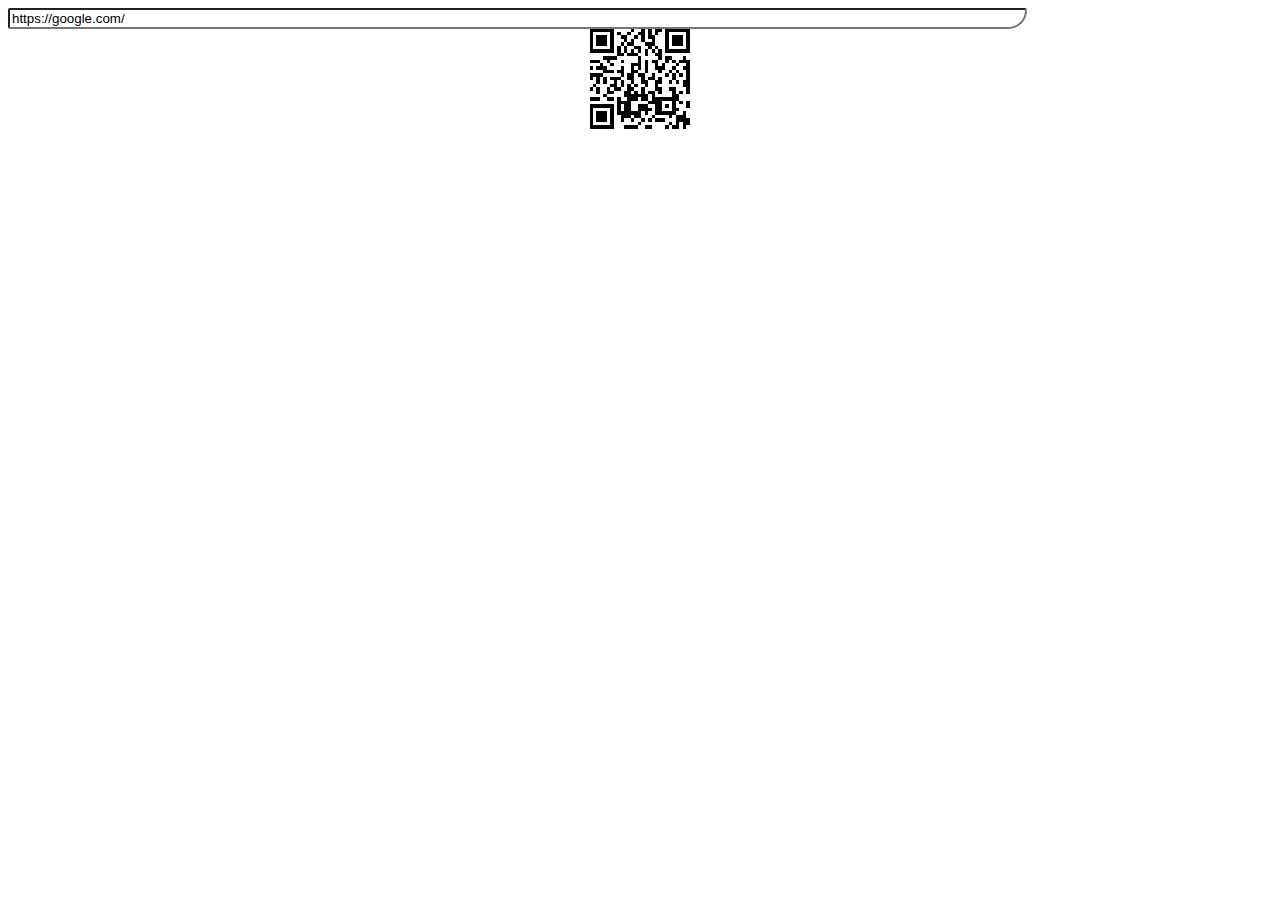
<file: public/qrcode/qrcodejs/index.html>
<!DOCTYPE html PUBLIC "-//W3C//DTD XHTML 1.0 Transitional//EN" "http://www.w3.org/TR/xhtml1/DTD/xhtml1-transitional.dtd">
<html xmlns="http://www.w3.org/1999/xhtml" xml:lang="ko" lang="ko">
<head>
  <link rel="stylesheet" href="input.css">
<title>Outil => QR Code</title>
<meta http-equiv="Content-Type" content="text/html; charset=UTF-8" />
<meta name="viewport" content="width=device-width,initial-scale=1,user-scalable=no" />
<script type="text/javascript" src="jquery.min.js"></script>
<script type="text/javascript" src="qrcode.js"></script>
</head>
<body>
<input id="text" type="text" value="https://google.com/" style="width:80%"  /><br />
<div id="qrcode" align="center" style="margin: 1;"></div>

<script type="text/javascript">
var qrcode = new QRCode(document.getElementById("qrcode"), {
	width : 100,
	height : 100
});

function makeCode () {		
	var elText = document.getElementById("text");
	
	if (!elText.value) {
		alert("Input a text");
		elText.focus();
		return;
	}
	
	qrcode.makeCode(elText.value);
}

makeCode();

$("#text").
	on("blur", function () {
		makeCode();
	}).
	on("keydown", function (e) {
		if (e.keyCode == 13) {
			makeCode();
		}
	});
</script>
</body>
</file>
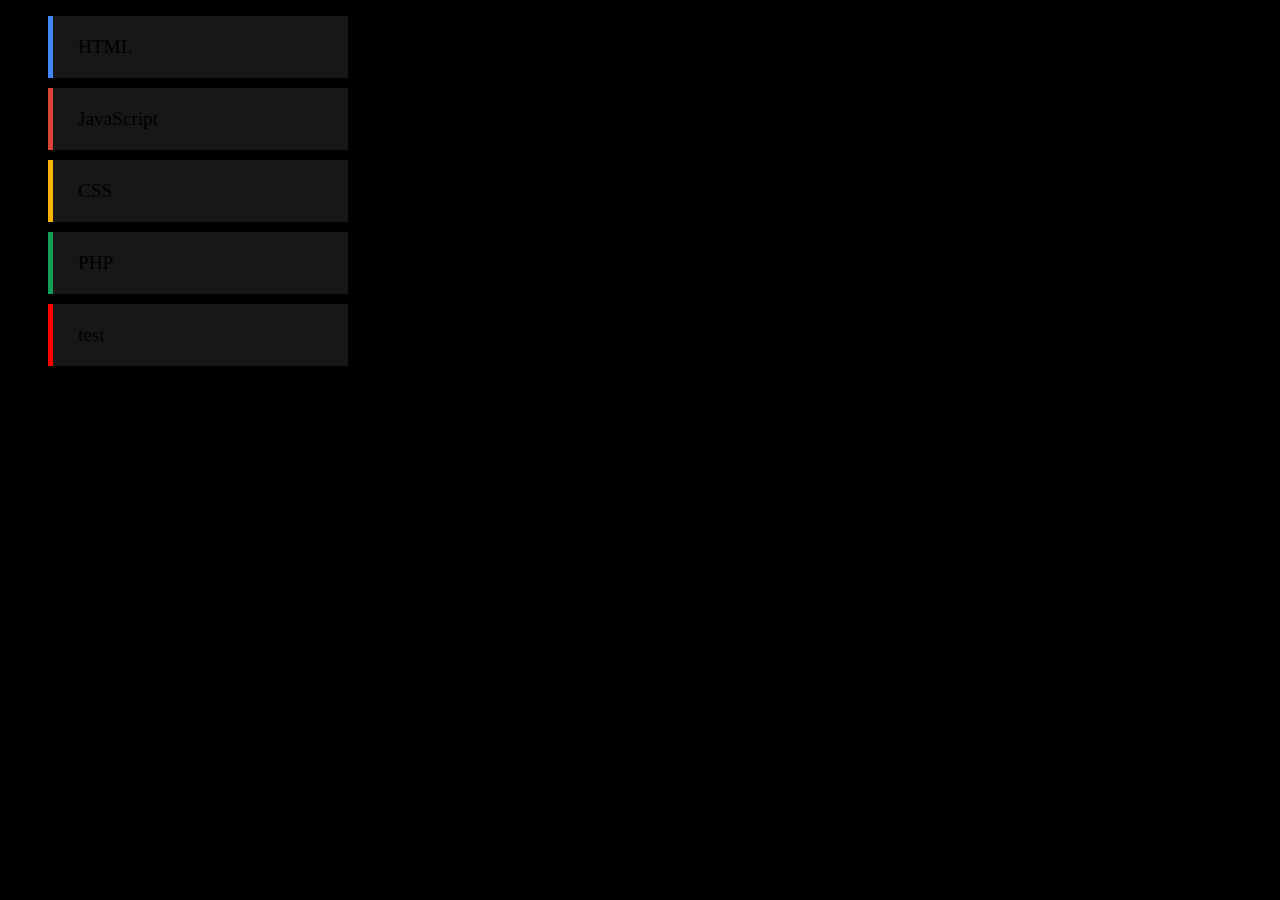
<file: public/categorie aide/langage.html>
<!-- By Aztek71 --->
<!DOCTYPE html>
<html lang="fr">
  <head>
    <meta charset="utf-8">
    <link rel="stylesheet" href="lang.css">
  </head>
  <body>
    <ol>
  <li>HTML</li>
  <li>JavaScript</li>
  <li>CSS</li>
  <li>PHP</li>
  <li>test</li>
</ol>
  </body>
</html>
</file>
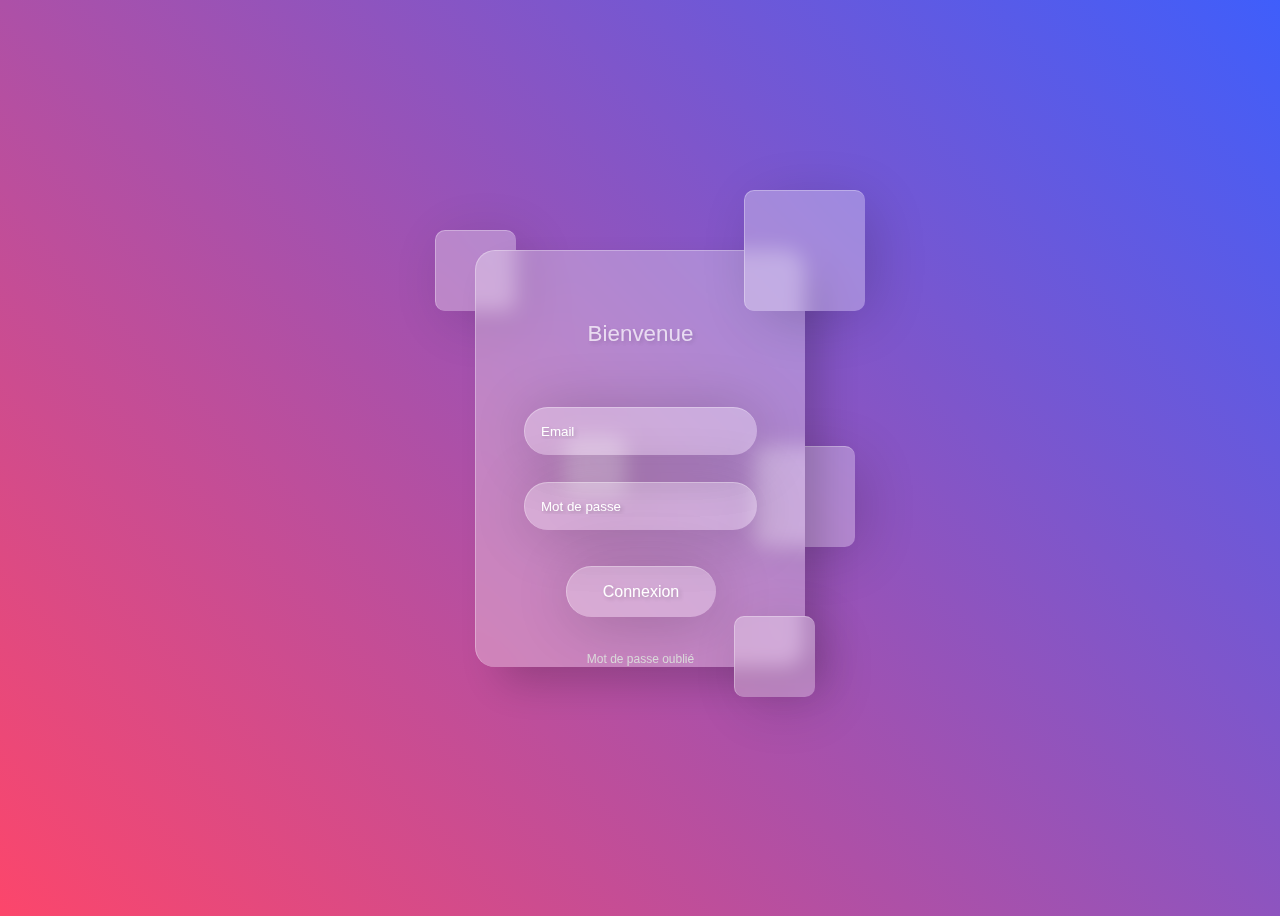
<file: public/login/login.html>
<!DOCTYPE html>
<html lang="fr">
  <head>
    <link rel="stylesheet" href="style.css">
    <meta charset="utf-8">
    <title>Page de connexion - DreamTeamDev</title>
  </head>
  <body>
    <div class="container">
  <form method="POST">
    <p>Bienvenue</p>
    <input type="email" placeholder="Email"><br>
    <input type="password" placeholder="Mot de passe"><br>
    <input type="button" value="Connexion"><br>
    <a href="#">Mot de passe oublié</a>
  </form>

  <div class="drop drop-1"></div>
  <div class="drop drop-2"></div>
  <div class="drop drop-3"></div>
  <div class="drop drop-4"></div>
  <div class="drop drop-5"></div>
</div>
  </body>
</html>
</file>
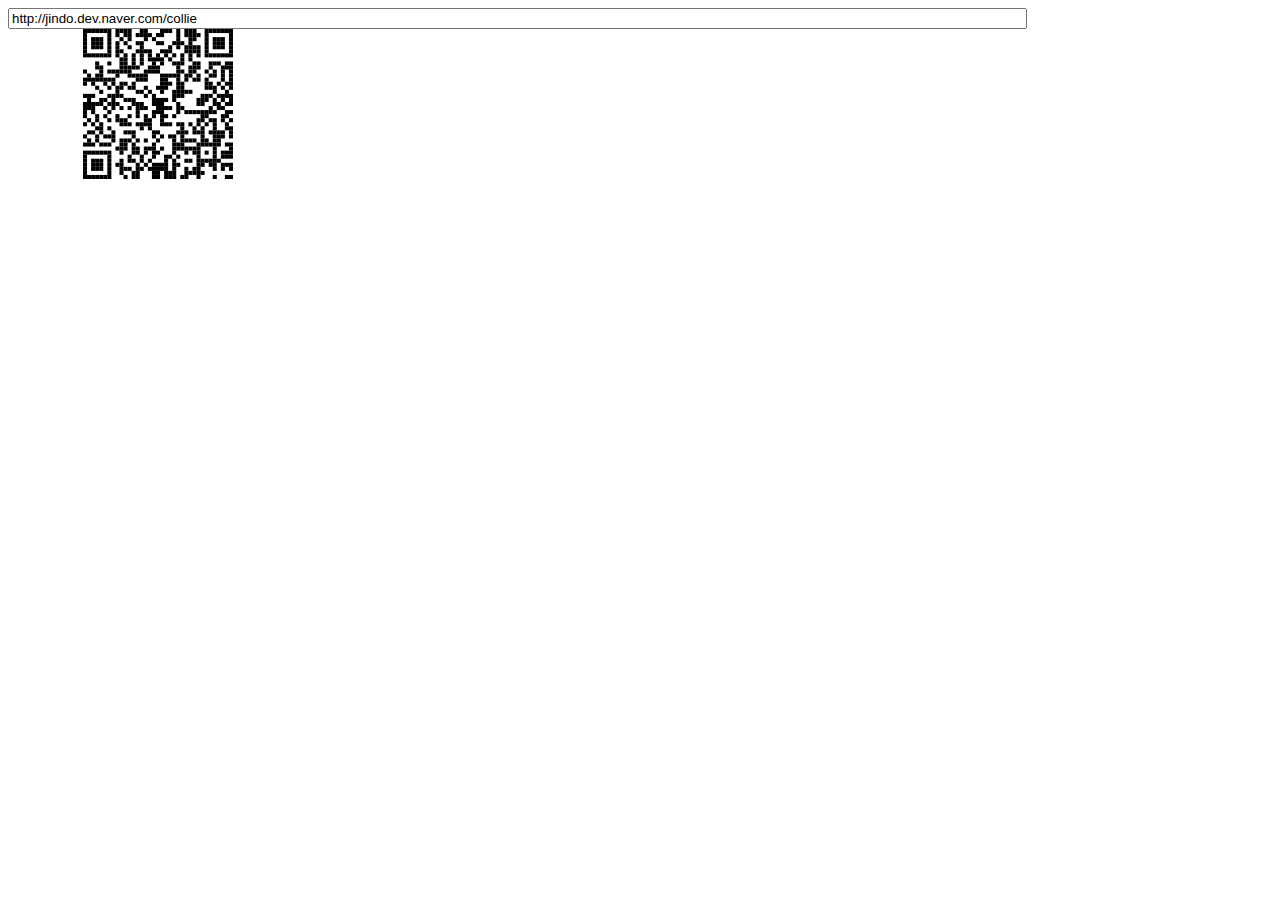
<file: public/qrcode/qrcodejs/index-svg.html>
<!DOCTYPE html PUBLIC "-//W3C//DTD XHTML 1.0 Transitional//EN" "http://www.w3.org/TR/xhtml1/DTD/xhtml1-transitional.dtd">
<html xmlns="http://www.w3.org/1999/xhtml" xml:lang="ko" lang="ko">
  <head>
    <title>Cross-Browser QRCode generator for Javascript</title>
    <meta http-equiv="Content-Type" content="text/html; charset=UTF-8" />
    <meta name="viewport" content="width=device-width,initial-scale=1,user-scalable=no" />
    <script type="text/javascript" src="jquery.min.js"></script>
    <script type="text/javascript" src="qrcode.js"></script>
  </head>
  <body>
  <input id="text" type="text" value="http://jindo.dev.naver.com/collie" style="width:80%" />
  <svg xmlns="http://www.w3.org/2000/svg" xmlns:xlink="http://www.w3.org/1999/xlink">
    <g id="qrcode"/>
  </svg>
  <script type="text/javascript">
  var qrcode = new QRCode(document.getElementById("qrcode"), {
      width : 100,
      height : 100,
      useSVG: true
  });

  function makeCode () {		
      var elText = document.getElementById("text");

      if (!elText.value) {
          alert("Input a text");
          elText.focus();
          return;
      }

      qrcode.makeCode(elText.value);
  }

  makeCode();

  $("#text").
      on("blur", function () {
          makeCode();
      }).
      on("keydown", function (e) {
          if (e.keyCode == 13) {
              makeCode();
          }
      });
    </script>
  </body>
</html>
</file>
<file: public/qrcode/qrcodejs/input.css>
#text {
-webkit-border-radius: 10px;
-webkit-border-bottom-right-radius: 80px;
-moz-border-radius: 10px;
-moz-border-radius-bottomright: 80px;
border-radius: 10px;
border-bottom-right-radius: 80px;
}
</file>
<file: public/categorie aide/lang.css>
body {
  background-color: black;
}

ol {
    width: 300px;
    list-style: none;
}

ol li {
    font-size: 1.2rem;
    padding: 20px 30px;
    margin: 10px 0;
    background: rgb(23, 23, 23);
    z-index: 5;
    position: relative;
    cursor: pointer;
    transition: all .4s;
}

ol li::before {
    content: "";
    position: absolute;
    top: 0;
    left: 0;
    width: 5px;
    height: 100%;
    z-index: -1;
    transition: all .4s;
}

ol li:hover::before {
    width: 100%;
}

ol li:nth-child(1)::before {
    background: #4285f4;
}

ol li:nth-child(2)::before {
    background: #db4437;
}

ol li:nth-child(3)::before {
    background: #f4b400;
}

ol li:nth-child(4)::before {
    background: #0f9d58;
}

ol li:nth-child(5)::before {
    background: #ff0000;
}

ol li:hover {
    transform: translateX(20px);
}
</file>
<file: public/login/style.css>
body {
  background: linear-gradient(45deg, #FC466B, #3F5EFB);
  height: 100vh;
  font-family: arial, sans-serif;
  display: flex;
  align-items: center;
  justify-content: center;
}

.container {
  position: relative;
}

form {
  background: rgba(255, 255, 255, .3);
  padding: 3rem;
  height: 320px;
  border-radius: 20px;
  border-left: 1px solid rgba(255, 255, 255, .3);
  border-top: 1px solid rgba(255, 255, 255, .3);
  backdrop-filter: blur(10px);
  -webkit-backdrop-filter: blur(10px);
  -moz-backdrop-filter: blur(10px);
  box-shadow: 20px 20px 40px -6px rgba(0, 0, 0, .2);
  text-align: center;
}

p {
  color: white;
  font-weight: 500;
  opacity: .7;
  font-size: 1.4rem;
  margin-bottom: 60px;
  text-shadow: 2px 2px 4px rgba(0, 0, 0, .2);
}
  
a {
  text-decoration: none;
  color: #ddd;
  font-size: 12px;
}

a:hover {
  text-shadow: 2px 2px 6px #00000040;
}

a:active {
  text-shadow: none;
}

input {
  background: transparent;
  border: none;
  border-left: 1px solid rgba(255, 255, 255, .3);
  border-top: 1px solid rgba(255, 255, 255, .3);
  padding: 1rem;
  width: 200px;
  border-radius: 50px;
  backdrop-filter: blur(5px);
  -webkit-backdrop-filter: blur(5px);
  -moz-backdrop-filter: blur(5px);
  box-shadow: 4px 4px 60px rgba(0, 0, 0, .2);
  color: white;
  font-weight: 500;
  text-shadow: 2px 2px 4px rgba(0, 0, 0, .2);
  transition: all .3s;
  margin-bottom: 2em;
}

input:hover,
input[type="email"]:focus,
input[type="password"]:focus{
  background: rgba(255,255,255,0.1);
  box-shadow: 4px 4px 60px 8px rgba(0,0,0,0.2);
}
    
input[type="button"] {
  margin-top: 10px;
  width: 150px;
  font-size: 1rem;
  cursor: pointer;
}

::placeholder {
  color: #fff;
}

.drop {
  background: rgba(255, 255, 255, .3);
  backdrop-filter: blur(10px);
  -webkit-backdrop-filter: blur(10px);
  border-radius: 10px;
  border-left: 1px solid rgba(255, 255, 255, .3);
  border-top: 1px solid rgba(255, 255, 255, .3);
  box-shadow: 10px 10px 60px -8px rgba(0,0,0,0.2);
  position: absolute;
  transition: all 0.2s ease;
}

.drop-1 {
  height: 80px; width: 80px;
  top: -20px; left: -40px;
  z-index: -1;
}

.drop-2 {
  height: 80px; width: 80px;
  bottom: -30px; right: -10px;
}

.drop-3 {
  height: 100px; width: 100px;
  bottom: 120px; right: -50px;
  z-index: -1;
}

.drop-4 {
  height: 120px; width: 120px;
  top: -60px; right: -60px;
}

.drop-5 {
  height: 60px; width: 60px;
  bottom: 170px; left: 90px;
  z-index: -1;
}
</file>
